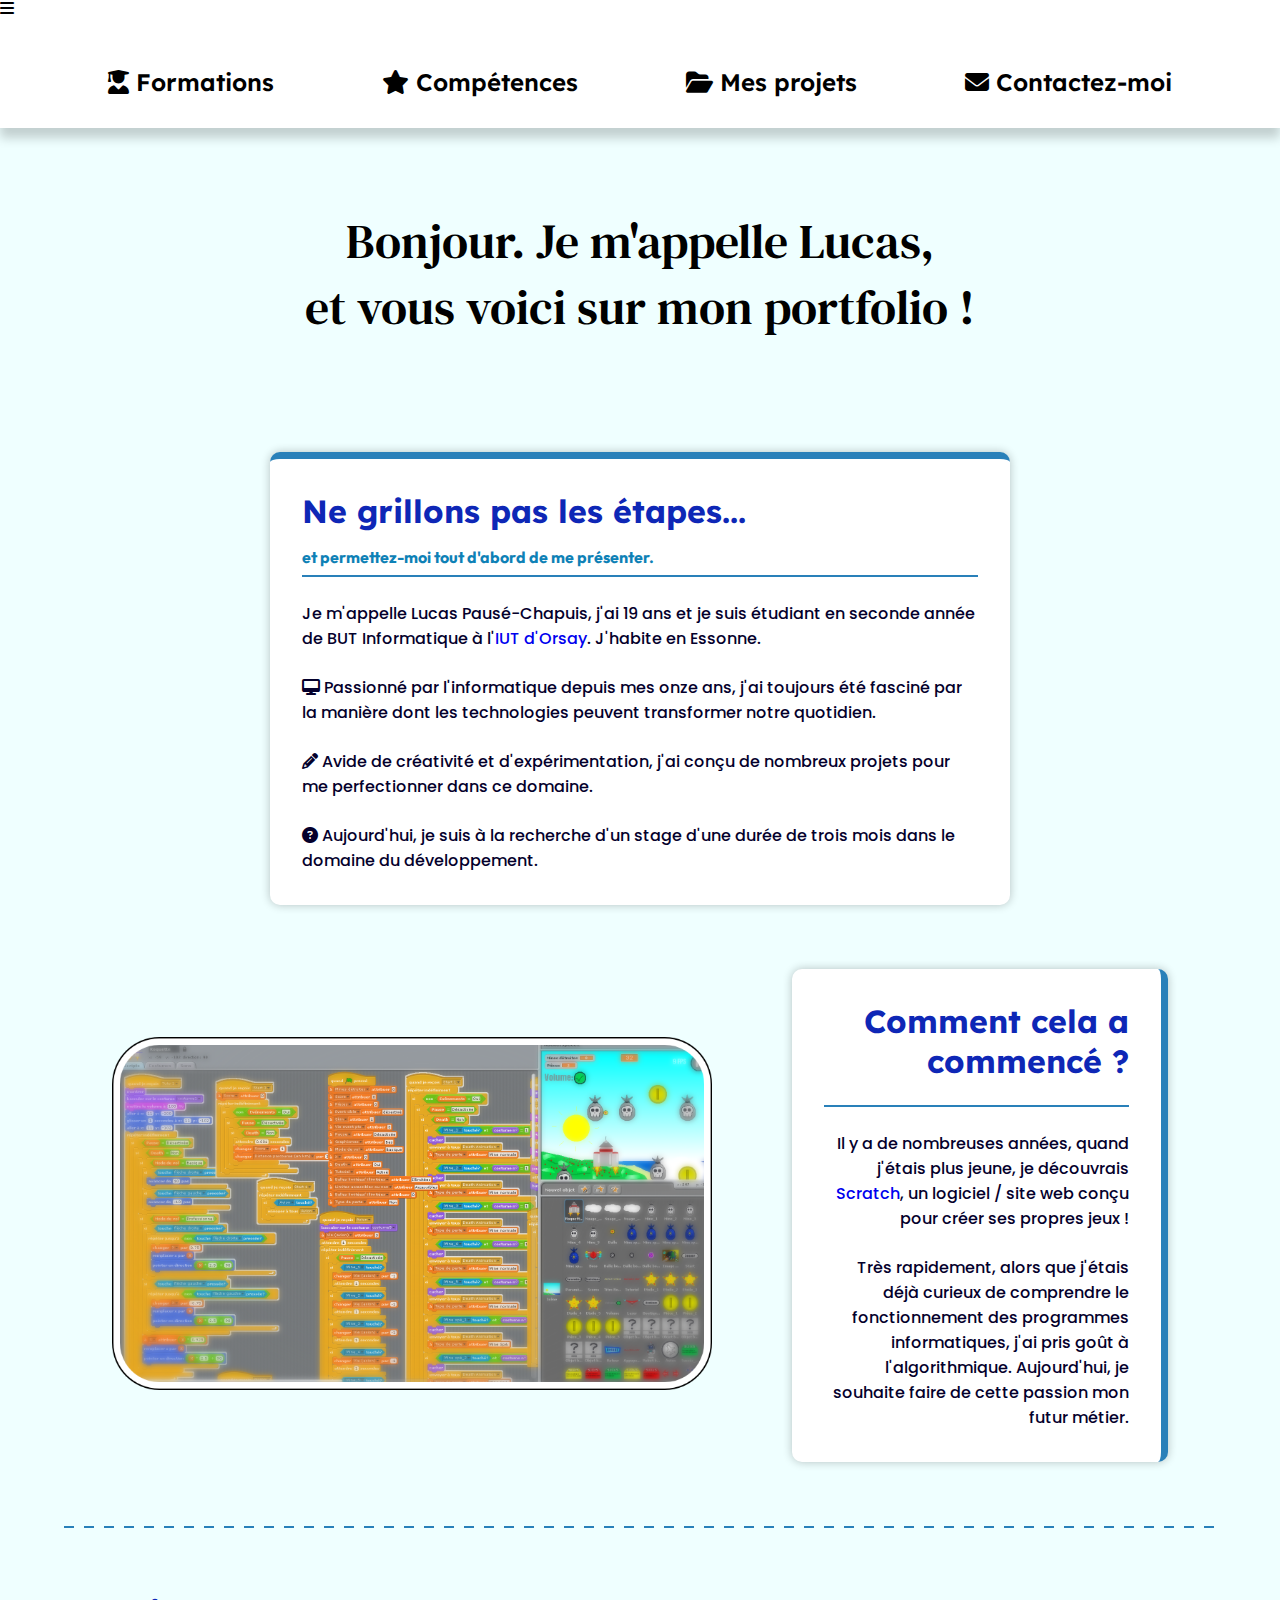
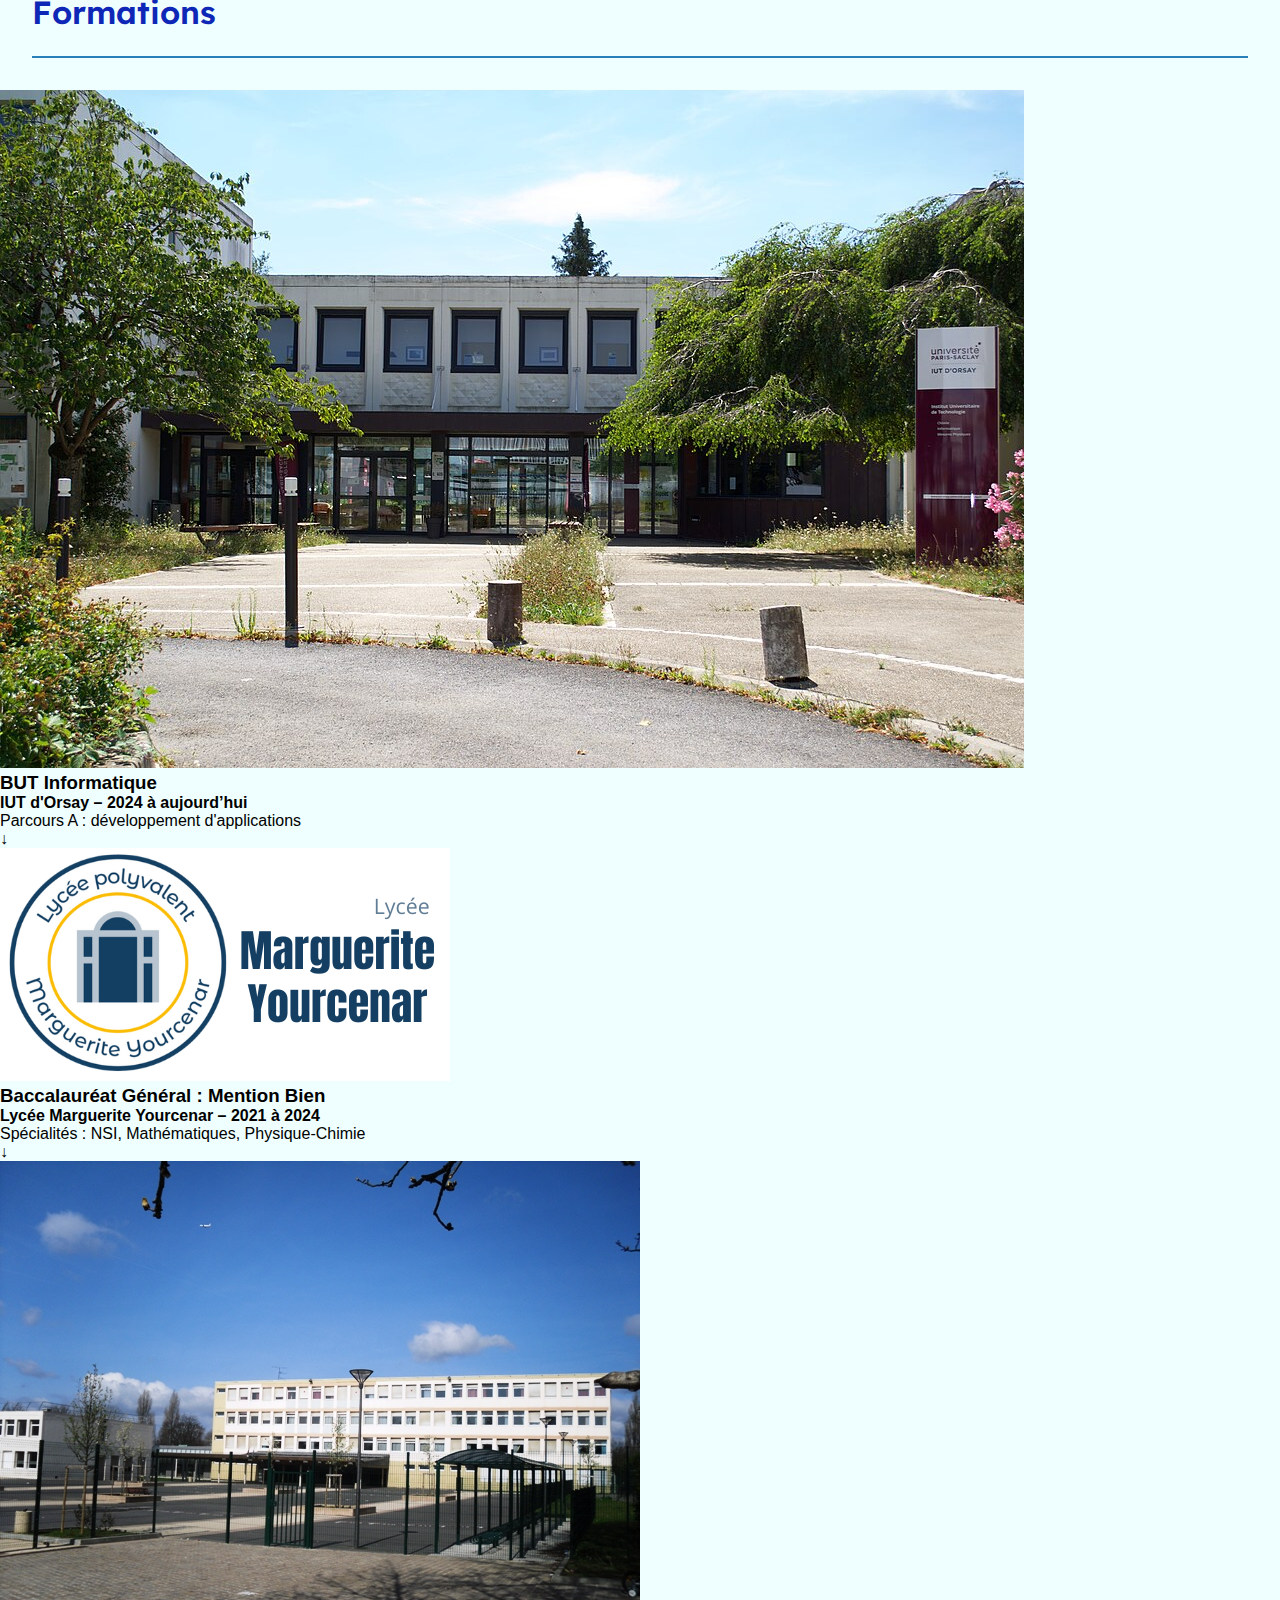
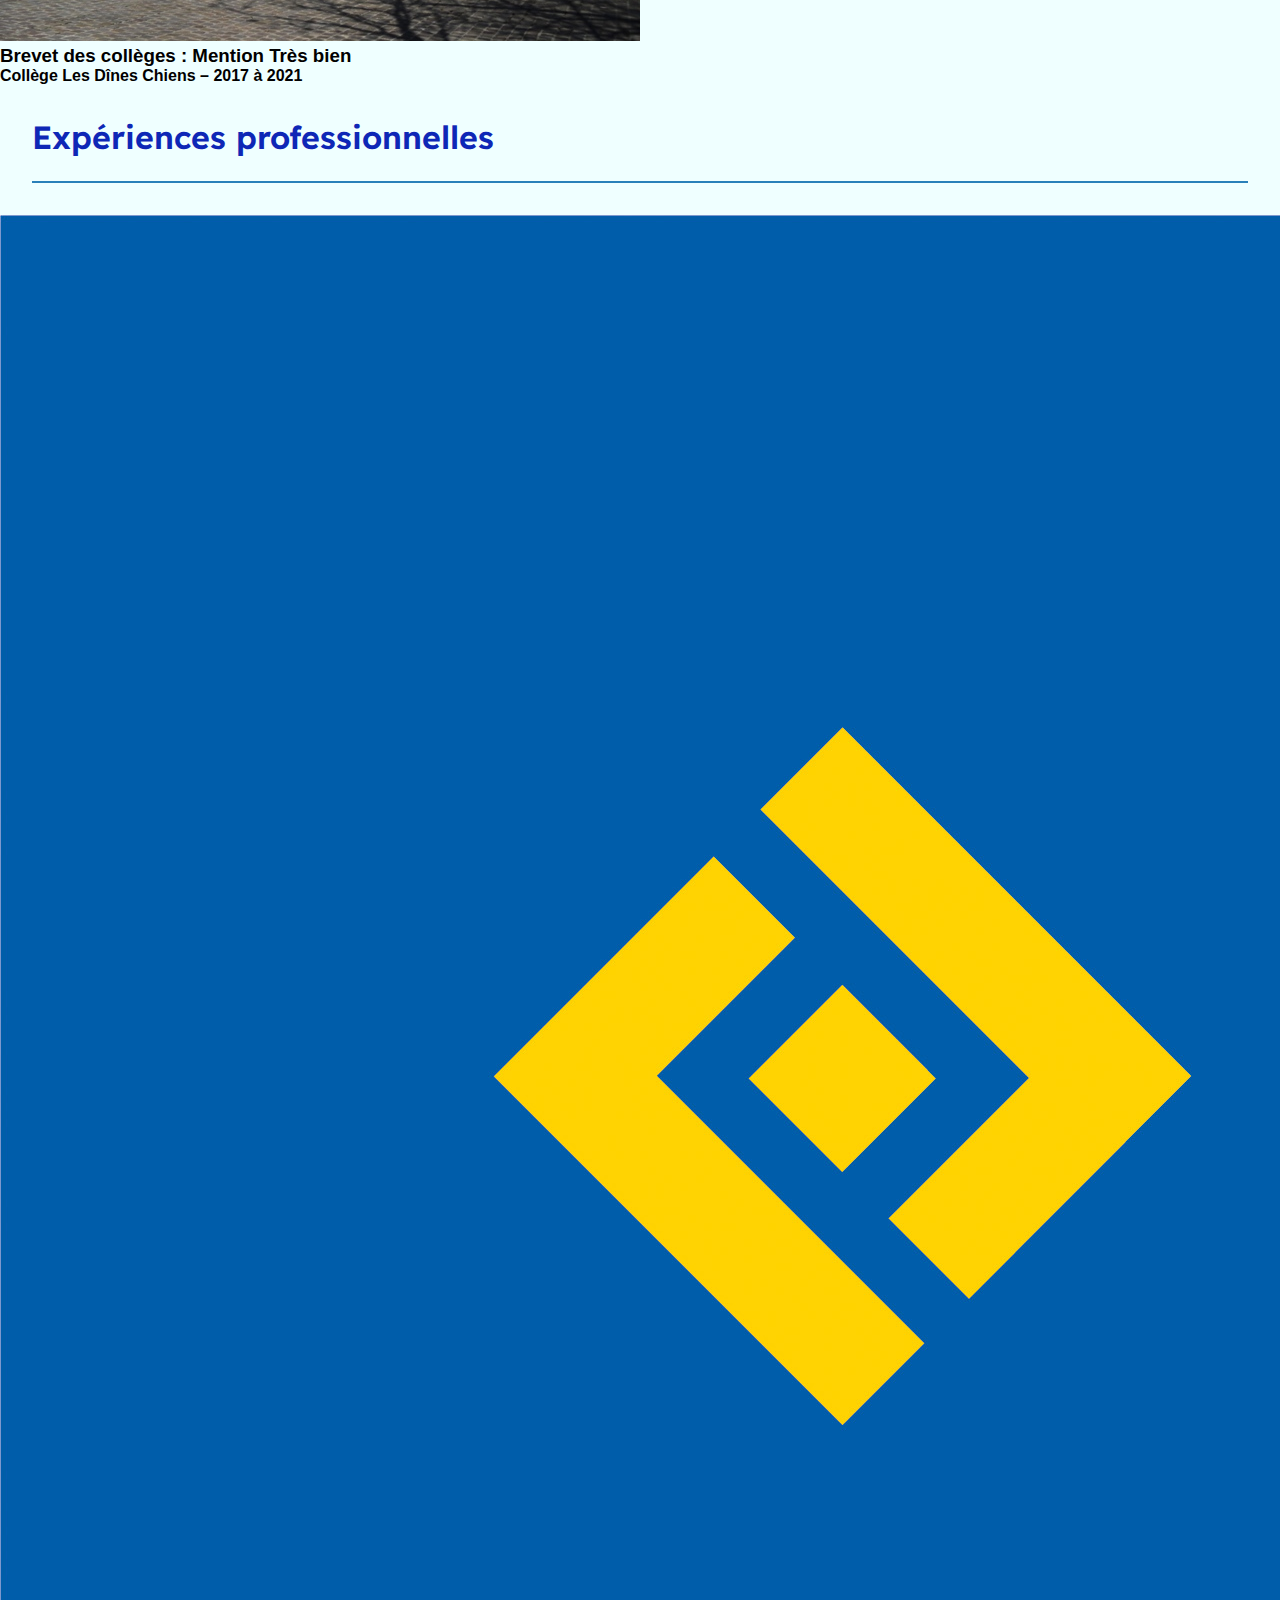
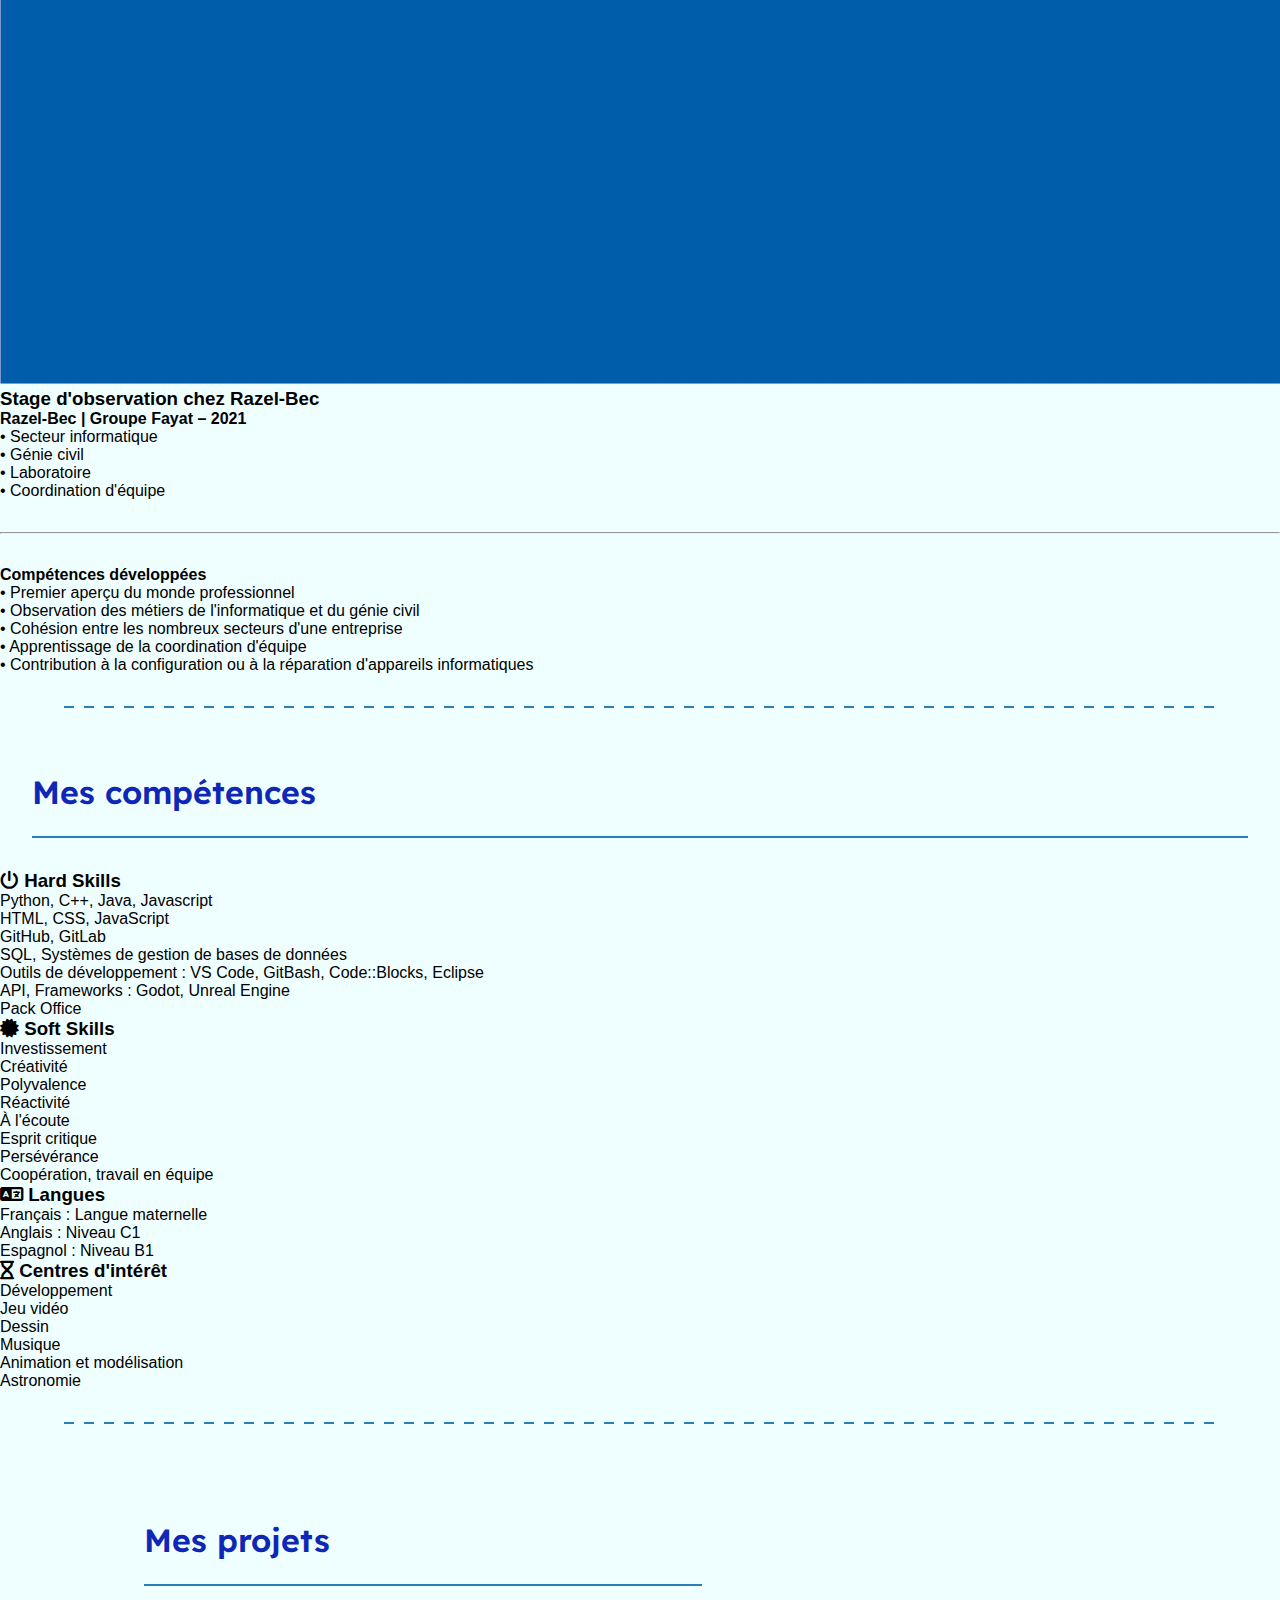
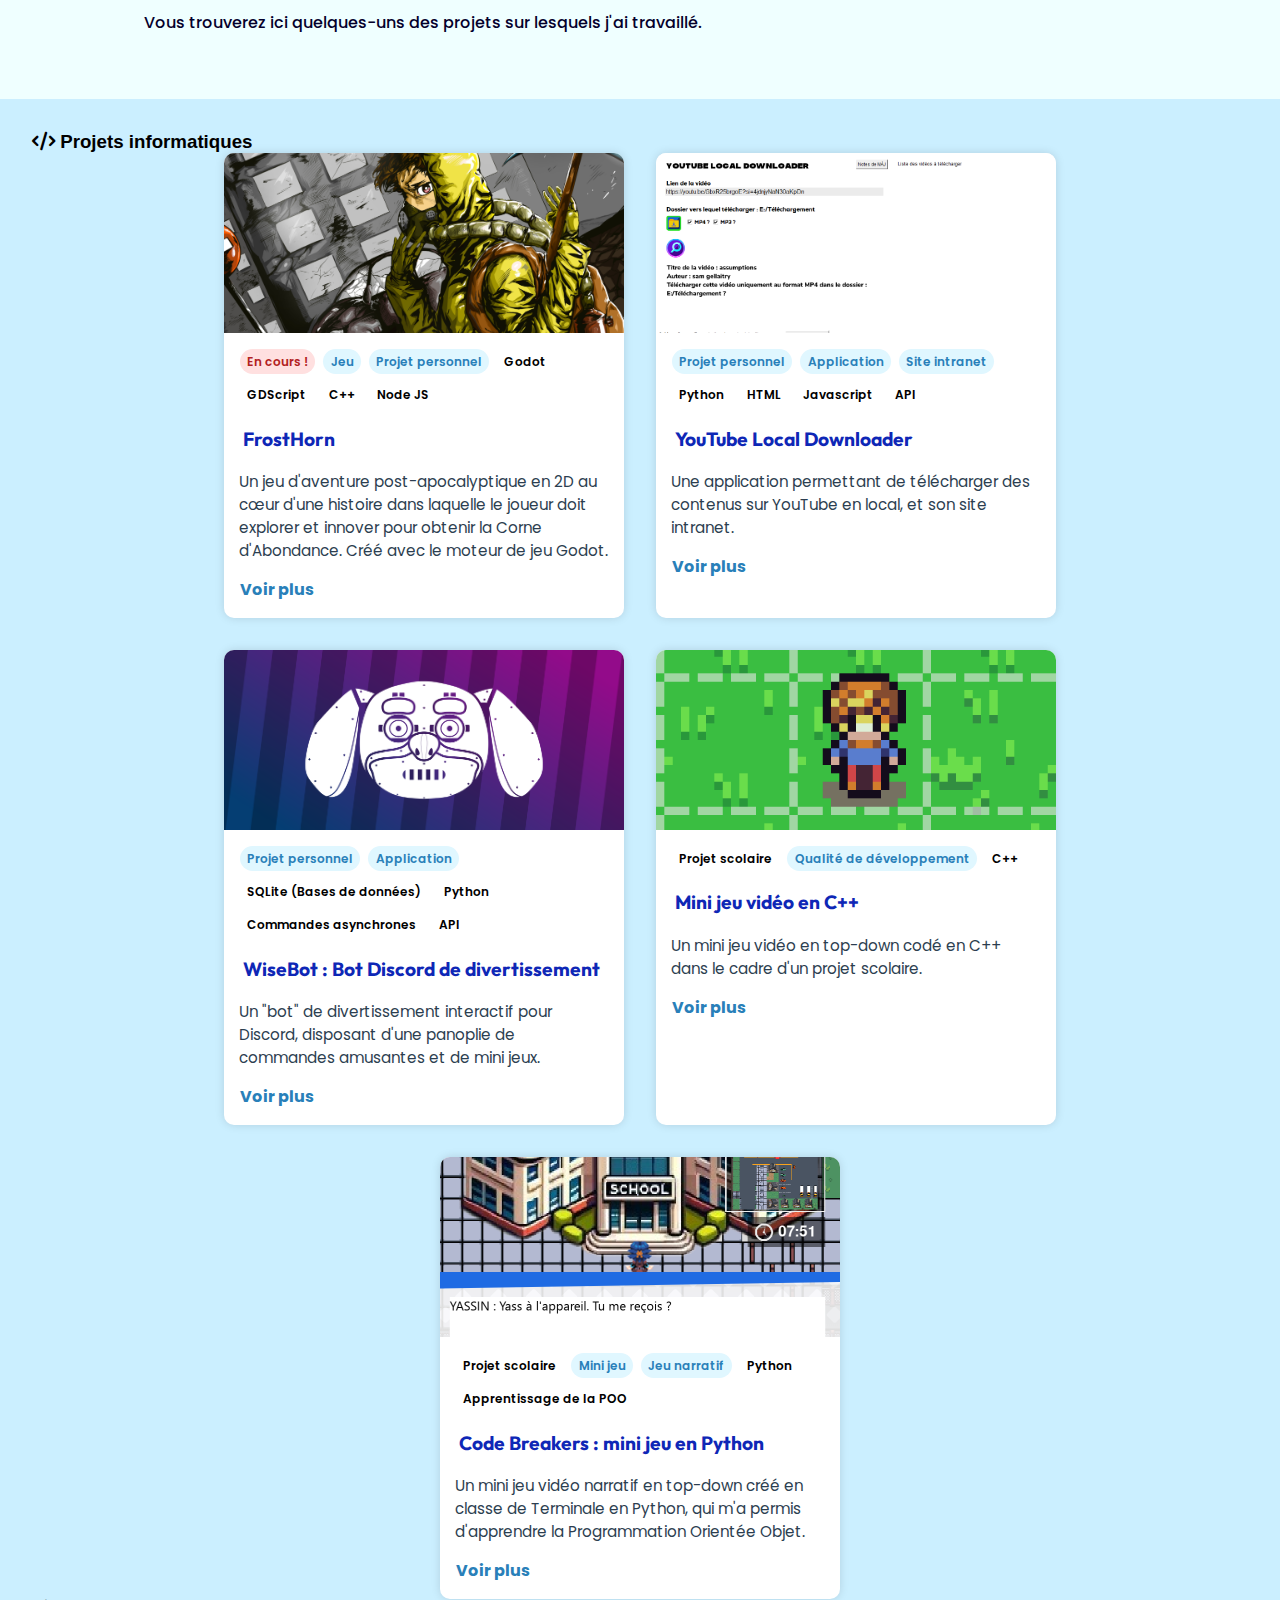
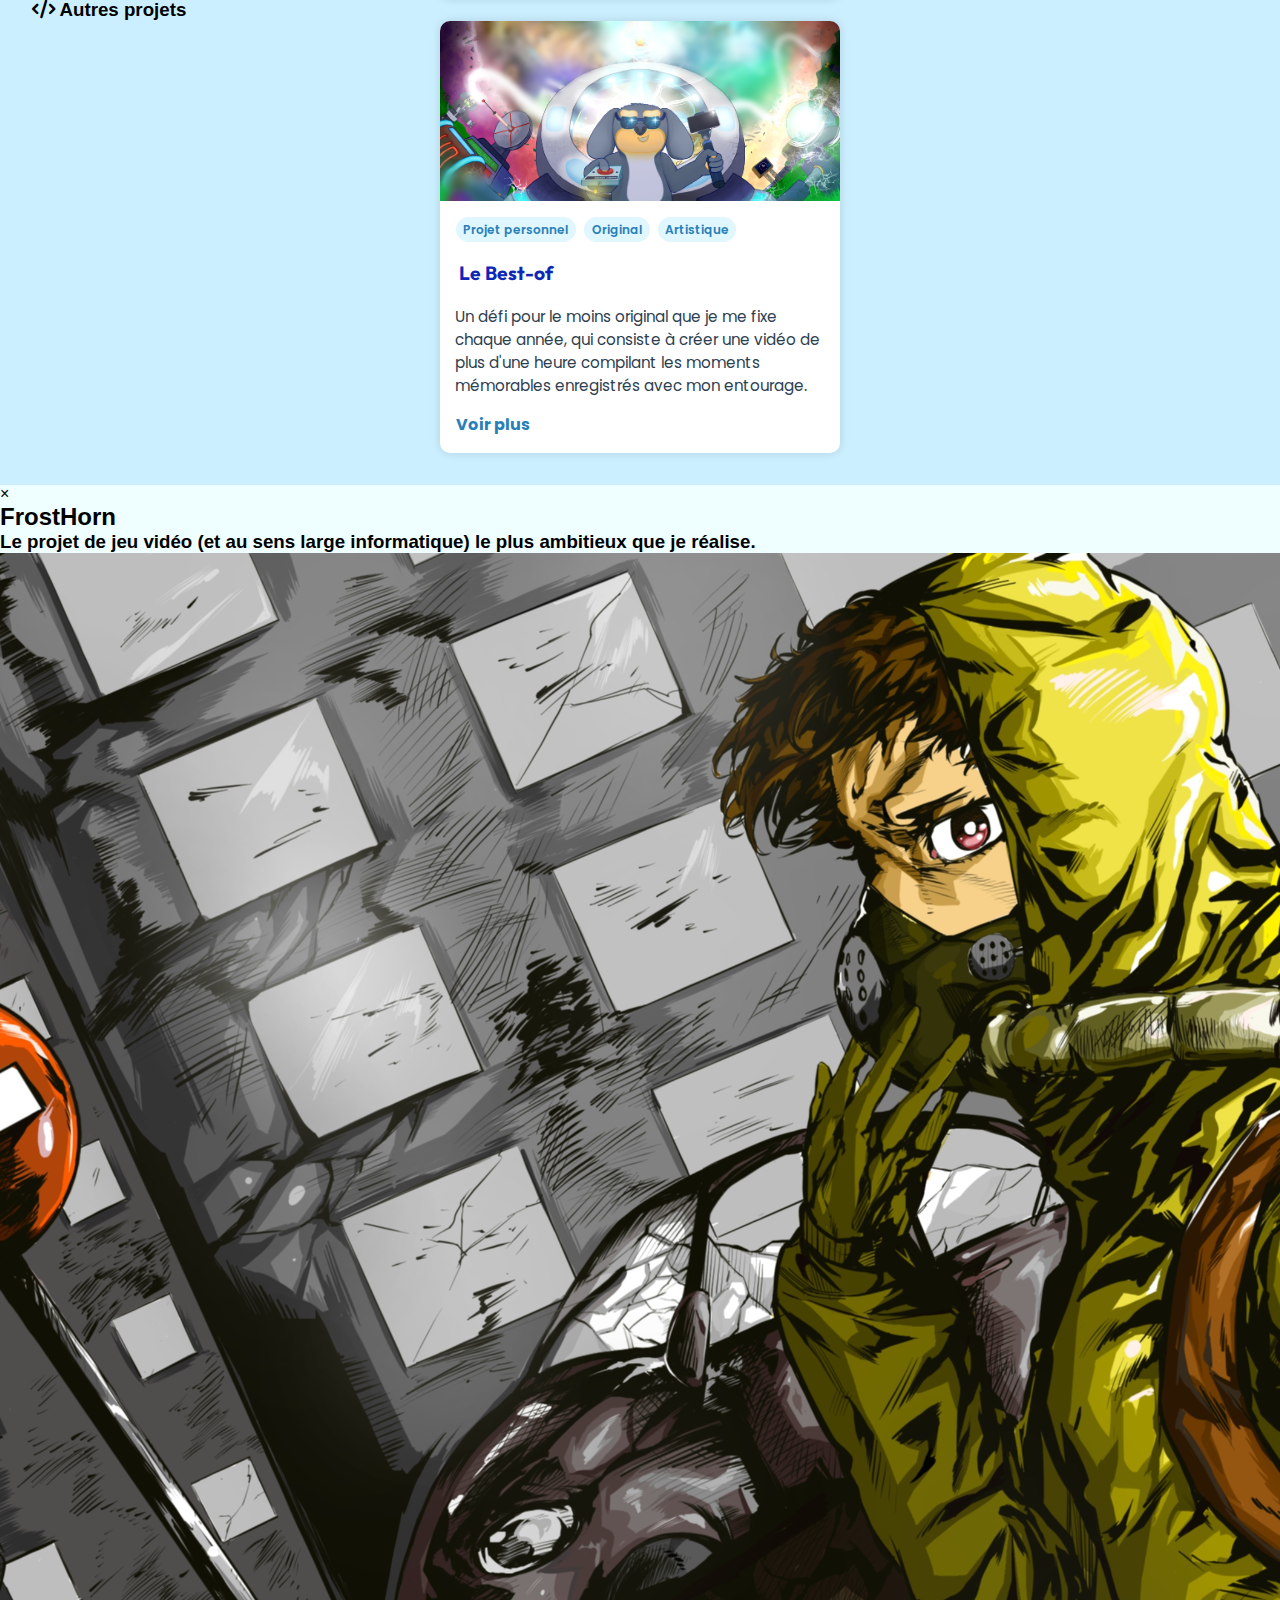
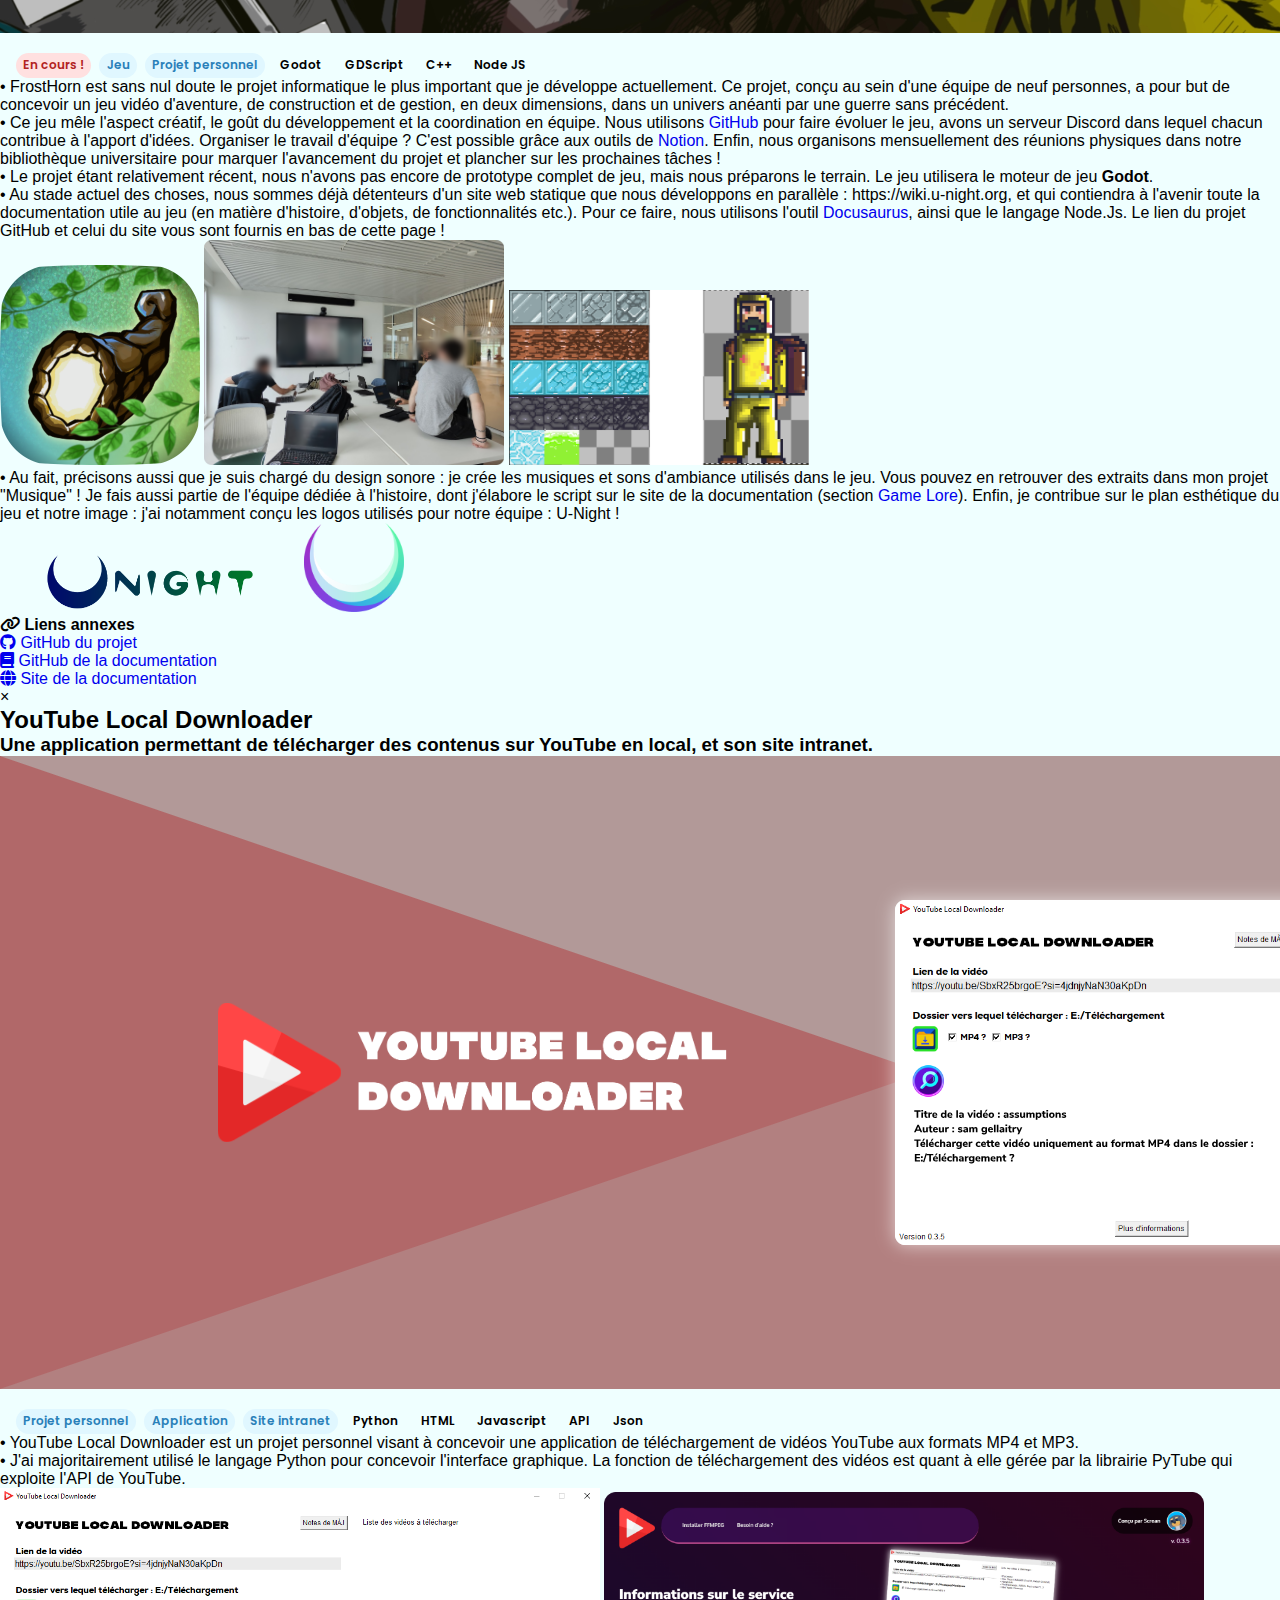
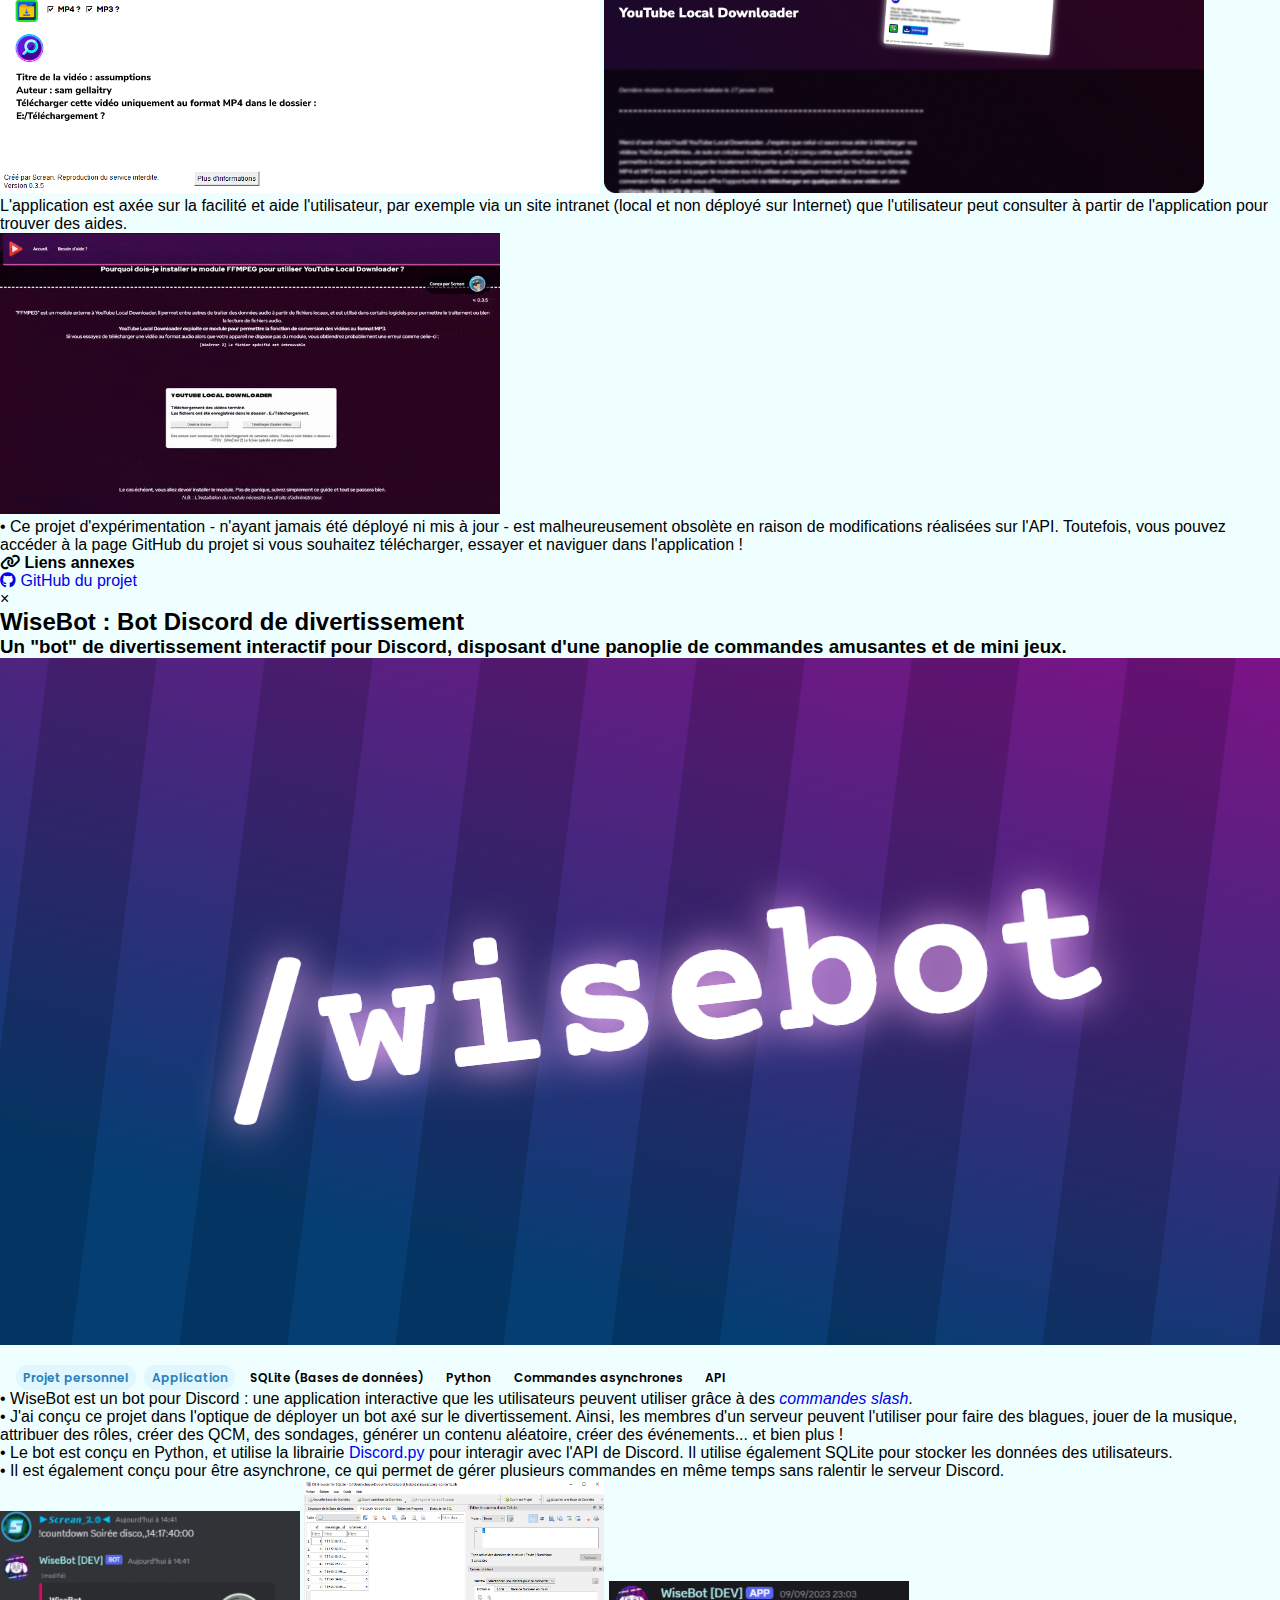
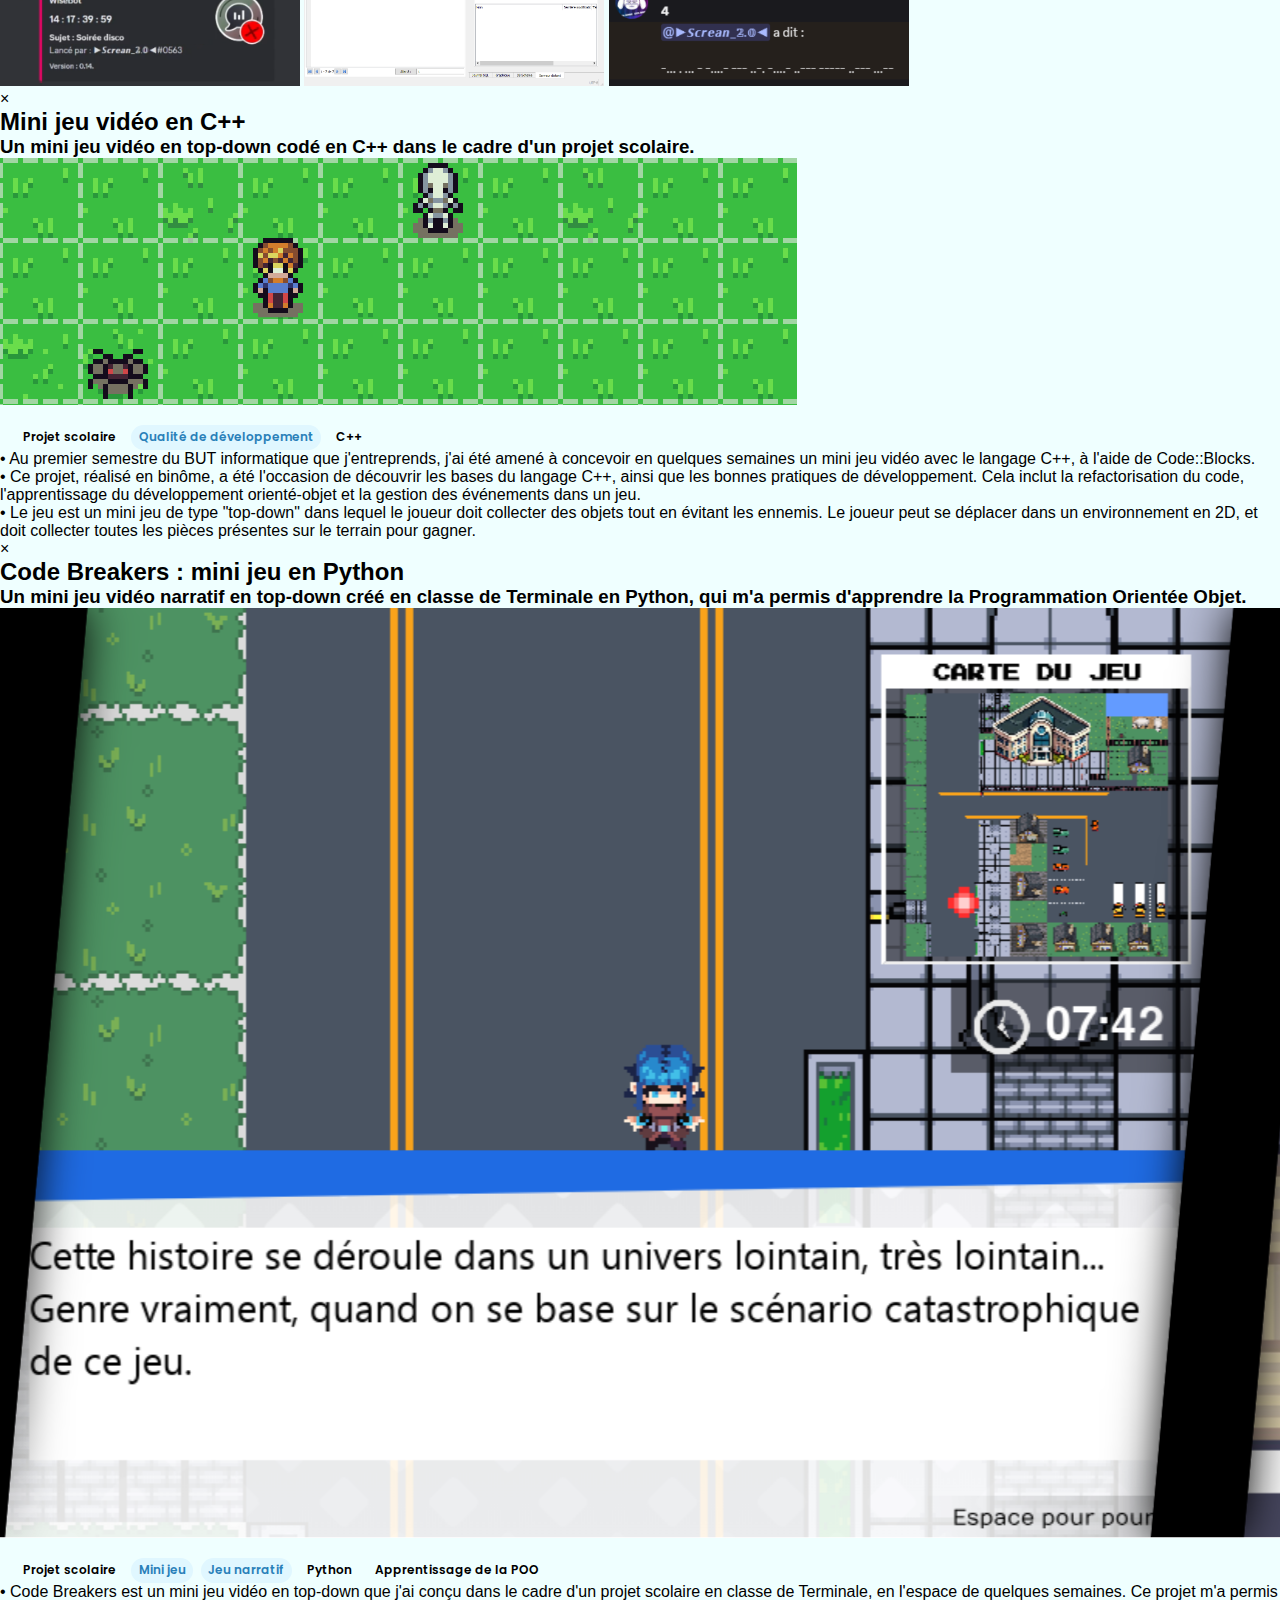
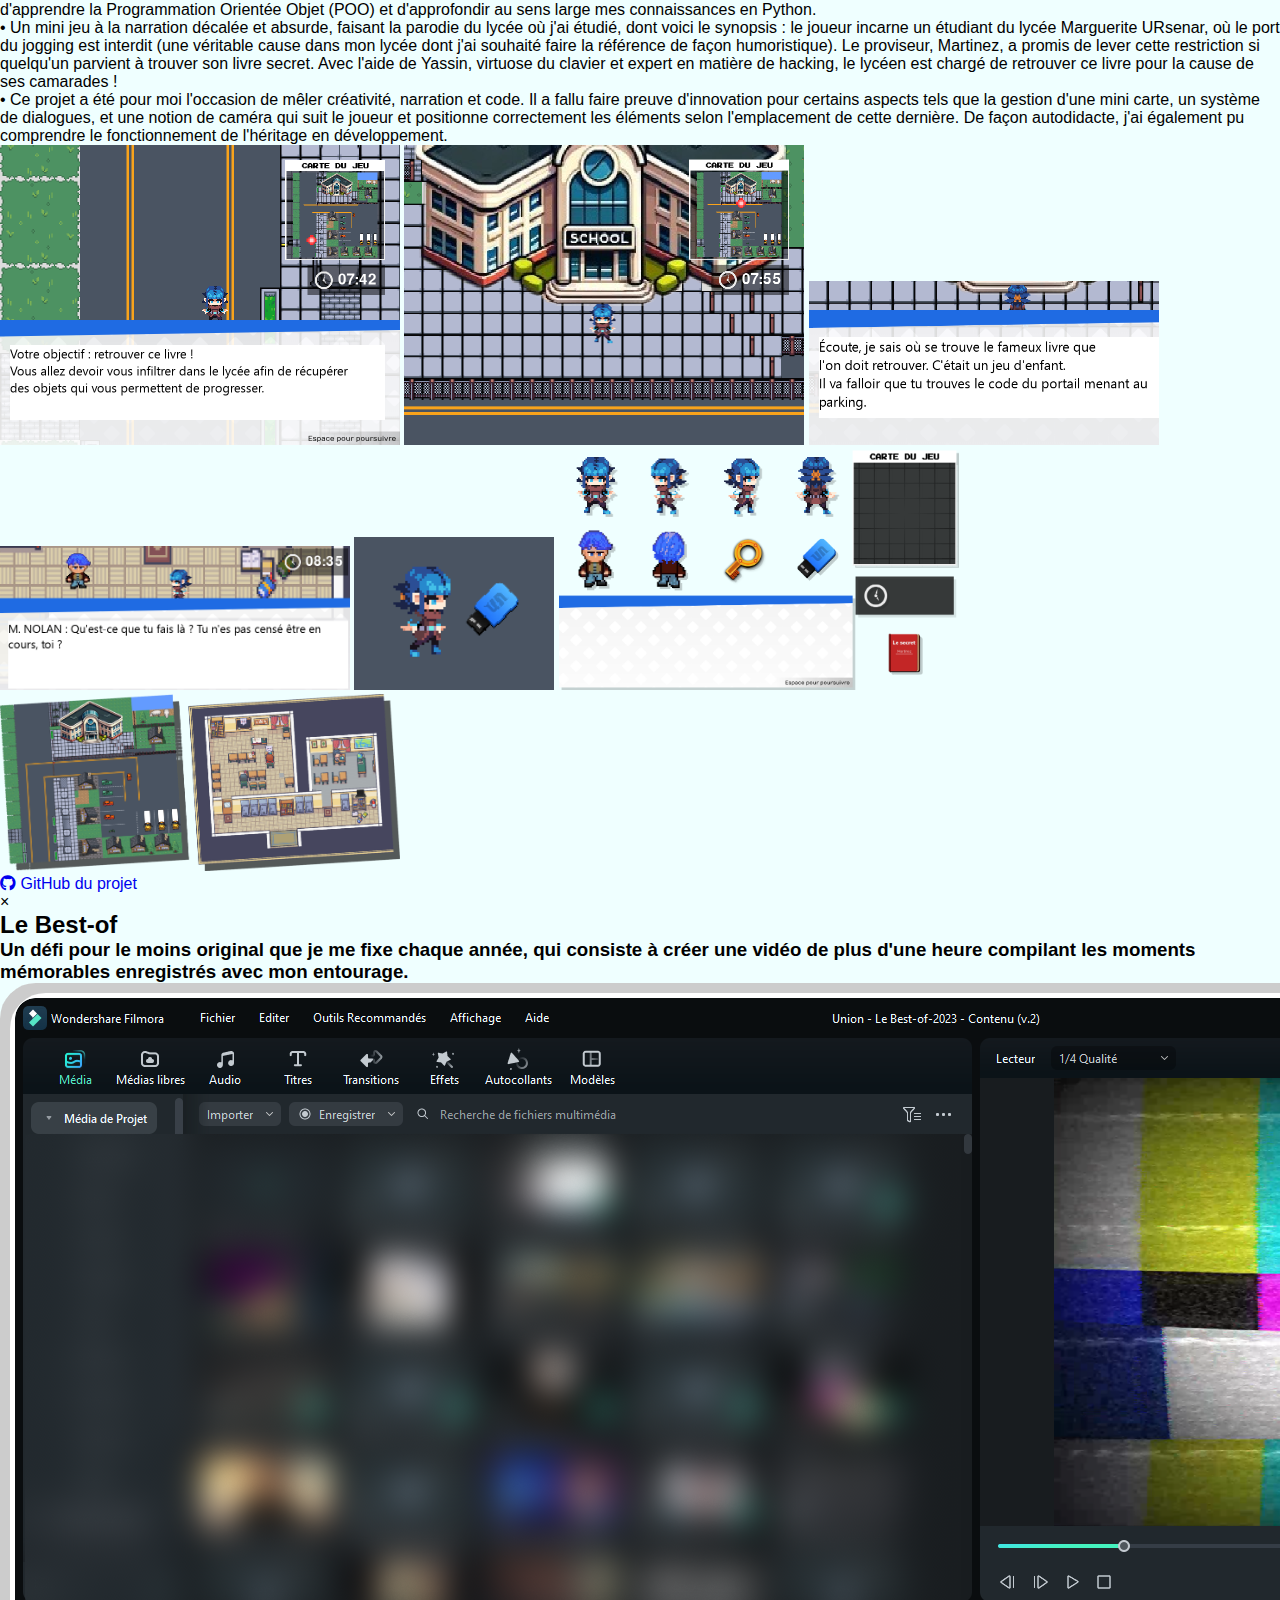
<file: index.html>
<!DOCTYPE html>
<html lang="fr">
<head>
    <meta charset="UTF-8">
    <meta http-equiv="X-UA-Compatible" content="IE=edge">
    <meta name="viewport" content="width=device-width, initial-scale=1.0">
    <link href="styles/style.css" rel="stylesheet" type="text/css">
    <link rel="stylesheet" href="https://cdnjs.cloudflare.com/ajax/libs/font-awesome/6.7.2/css/all.min.css" integrity="sha512-Evv84Mr4kqVGRNSgIGL/F/aIDqQb7xQ2vcrdIwxfjThSH8CSR7PBEakCr51Ck+w+/U6swU2Im1vVX0SVk9ABhg==" crossorigin="anonymous" referrerpolicy="no-referrer" />
    <link rel="icon" href="resources/page_favicon.ico" type="image/x-icon">
    <title>Pausé-Chapuis Lucas | Portfolio</title>
</head>

<body>
    <div class="header">
        <div class="burger" onclick="document.querySelector('.inner-header').classList.toggle('active')">
            <i class="fa-solid fa-bars"></i>
        </div>

        <div class="inner-header">
            <h2><a href="#degree" class="nav-link"><i class="fa-solid fa-user-graduate"></i> Formations</a></h2>
            <h2><a href="#skills" class="nav-link"><i class="fa-solid fa-star"></i> Compétences</a></h2>
            <h2><a href="#projects" class="nav-link"><i class="fa-solid fa-folder-open"></i> Mes projets</a></h2>
            <h2><a href="#contact" class="nav-link"><i class="fa-solid fa-envelope"></i> Contactez-moi</a></h2>
        </div>
    </div>

    <section class="main-big-title-section">
        <div class="main-big-title-section-inner">
            <h1 id="main-big-title">Bonjour. Je m'appelle Lucas,</br>et vous voici sur mon portfolio !</h1>
        </div>
    </section>

    <div class="container center-container">
        <section class="section-block" style="width: 70%;">
            <h2>Ne grillons pas les étapes...</h2>
            <h3>et permettez-moi tout d'abord de me présenter.</h3>
            <p>Je m'appelle Lucas Pausé-Chapuis, j'ai 19 ans et je suis étudiant en seconde année de BUT Informatique à l'<a href="https://www.iut-orsay.universite-paris-saclay.fr" target=”_blank”>IUT d'Orsay</a>. J'habite en Essonne.</p>
            <p><i class="fa-solid fa-desktop"></i> Passionné par l'informatique depuis mes onze ans, j'ai toujours été fasciné par la manière dont les technologies peuvent transformer notre quotidien.</p>
            <p><i class="fa-solid fa-pencil"></i> Avide de créativité et d'expérimentation, j'ai conçu de nombreux projets pour me perfectionner dans ce domaine.</p>
            <p><i class="fa-solid fa-circle-question"></i> Aujourd'hui, je suis à la recherche d'un stage d'une durée de trois mois dans le domaine du développement.</p>
        </section>
    </div>

    <div class="container right-container">
        <section class="section-block">
            <h2>Comment cela a commencé ?</h2>
            <h3></h3>
            <p>Il y a de nombreuses années, quand j'étais plus jeune, je découvrais <a href="https://scratch.mit.edu">Scratch</a>, un logiciel / site web conçu pour créer ses propres jeux !</p>
            <p>Très rapidement, alors que j'étais déjà curieux de comprendre le fonctionnement des programmes informatiques, j'ai pris goût à l'algorithmique. Aujourd'hui, je souhaite faire de cette passion mon futur métier.</p>
        </section>

        <section>
            <img src="images/scratch.png" alt="Image Scratch" width="600">
        </section>
    </div>


    <hr class="animated-hr center-aligned" style="width: 90%;">


    <div id="degree" class="degree-section">
        <section class="degree-separator">
            <section class="title-block">
                <h2>Formations</h2>
                <h3></h3>
            </section>

            <section class="timeline-section">
                <div class="timeline">

                    <div class="timeline-item">
                        <div class="content-block">
                            <img src="images/universite.jpg" alt="Logo BUT Informatique">
                            <div class="timeline-degree-info">
                                <h3 class="timeline-degree-header">BUT Informatique</h3>
                                <p><b>IUT d'Orsay – 2024 à aujourd’hui</b></p>
                                <p>Parcours A : développement d'applications</p>
                            </div>
                        </div>
                        <div class="arrow">&#x2193;</div> <!-- Flèche vers le bas -->
                    </div>

                    <div class="timeline-item">
                        <div class="content-block">
                            <img src="images/logo-lycee.png" alt="Logo Lycée Marguerite Yourcenar">
                            <div class="timeline-degree-info">
                                <h3>Baccalauréat Général : Mention Bien</h3>
                                <p><b>Lycée Marguerite Yourcenar – 2021 à 2024</b></p>
                                <p>Spécialités : NSI, Mathématiques, Physique-Chimie</p>
                            </div>
                        </div>
                        <div class="arrow">&#x2193;</div>
                    </div>

                    <div class="timeline-item">
                        <div class="content-block">
                            <img src="images/logo-college.jpg" alt="Logo Lycée Marguerite Yourcenar">
                            <div class="timeline-degree-info">
                                <h3>Brevet des collèges : Mention Très bien</h3>
                                <p><b>Collège Les Dînes Chiens – 2017 à 2021</b></p>
                            </div>
                        </div>
                    <!-- Dernier bloc sans flèche -->
                    </div>

                </div>
            </section>
        </section>
        <section class="degree-separator">
            <section class="title-block">
                <h2>Expériences professionnelles</h2>
                <h3></h3>
            </section>

            <section class="timeline-section">
                <div class="timeline">
                    <div class="timeline-item">
                        <div class="content-block">
                            <img src="images/logo-razel-bec.jpg" alt="Logo Lycée Marguerite Yourcenar">
                            <div class="timeline-degree-info">
                                <h3>Stage d'observation chez Razel-Bec</h3>
                                <p><b>Razel-Bec | Groupe Fayat – 2021</b></p>
                                <ul>
                                    <li>• Secteur informatique</li>
                                    <li>• Génie civil</li>
                                    <li>• Laboratoire</li>
                                    <li>• Coordination d'équipe</li>
                                </ul>
                                
                                <hr class="center-aligned" style="width: 100%;">
                                <p><b>Compétences développées</b></p>
                                <ul>
                                    <li>• Premier aperçu du monde professionnel</li>
                                    <li>• Observation des métiers de l'informatique et du génie civil</li>
                                    <li>• Cohésion entre les nombreux secteurs d'une entreprise</li>
                                    <li>• Apprentissage de la coordination d'équipe</li>
                                    <li>• Contribution à la configuration ou à la réparation d'appareils informatiques</li>
                                </ul>
                            </div>
                        </div>
                    <!-- Dernier bloc sans flèche -->
                    </div>

                </div>
            </section>
        </section>
    </div>


    <hr class="animated-hr center-aligned" style="width: 90%;">


    <div id="skills" class="skills-section">
        <section class="title-block">
            <h2>Mes compétences</h2>
            <h3></h3>
        </section>

        <div class="skills-container">
            <div class="skills-block hard-skills">
                <h3><i class="fa-solid fa-power-off"></i> Hard Skills</h3>
                <ul>
                    <li>Python, C++, Java, Javascript</li>
                    <li>HTML, CSS, JavaScript</li>
                    <li>GitHub, GitLab</li>
                    <li>SQL, Systèmes de gestion de bases de données</li>
                    <li>Outils de développement : VS Code, GitBash, Code::Blocks, Eclipse</li>
                    <li>API, Frameworks : Godot, Unreal Engine</li>
                    <li>Pack Office</li>
                </ul>
            </div>

            <div class="skills-block soft-skills">
                <h3><i class="fa-solid fa-certificate"></i> Soft Skills</h3>
                <ul>
                    <li>Investissement</li>
                    <li>Créativité</li>
                    <li>Polyvalence</li>
                    <li>Réactivité</li>
                    <li>À l'écoute</li>
                    <li>Esprit critique</li>
                    <li>Persévérance</li>
                    <li>Coopération, travail en équipe</li>
                </ul>
            </div>
        </div>

        <div class="skills-container">
            <div class="skills-block languages">
                <h3><i class="fa-solid fa-language"></i> Langues</h3>
                <ul>
                    <li>Français : Langue maternelle</li>
                    <li>Anglais : Niveau C1</li>
                    <li>Espagnol : Niveau B1</li>
                </ul>
            </div>

            <div class="skills-block hobbies">
                <h3><i class="fa-solid fa-hourglass"></i> Centres d'intérêt</h3>
                <ul>
                    <li>Développement</li>
                    <li>Jeu vidéo</li>
                    <li>Dessin</li>
                    <li>Musique</li>
                    <li>Animation et modélisation</li>
                    <li>Astronomie</li>
                </ul>
            </div>
        </div>
    </div>

    <hr class="animated-hr center-aligned" style="width: 90%;">

    <div id="projects" class="container left-container">
        <section class="title-block">
            <h2>Mes projets</h2>
            <h3></h3>
            <p>Vous trouverez ici quelques-uns des projets sur lesquels j'ai travaillé.</p>
        </section>
    </div>

    <section class="project-section">
    <h3 class="project-container-title"><i class="fa-solid fa-code"></i> Projets informatiques</h3>
    <div class="project-container">

        <!-- Carte FROSTHORN -->
        <div class="project-card">
            <img src="images/projet-frosthorn.png" alt="FrostHorn">
            <div class="tag-list">
                <span class="tag red-tag">En cours !</span>
                <span class="tag blue-tag">Jeu</span>
                <span class="tag blue-tag">Projet personnel</span>
                <span class="tag purple-tag">Godot</span>
                <span class="tag purple-tag">GDScript</span>
                <span class="tag purple-tag">C++</span>
                <span class="tag purple-tag">Node JS</span>
            </div>
            <h3>FrostHorn</h3>
            <p>Un jeu d'aventure post-apocalyptique en 2D au cœur d'une histoire dans laquelle le joueur doit explorer et innover pour obtenir la Corne d'Abondance. Créé avec le moteur de jeu Godot.</p>
            <a onclick="openModal('modal-projet1')">Voir plus</a>
        </div>

        <!-- Carte YOUTUBE LOCAL DOWNLOADER -->
        <div class="project-card">
            <img src="images/projet-yld.png" alt="YouTube Local Downloader">
            <div class="tag-list">
                <span class="tag blue-tag">Projet personnel</span>
                <span class="tag blue-tag">Application</span>
                <span class="tag blue-tag">Site intranet</span>
                <span class="tag purple-tag">Python</span>
                <span class="tag purple-tag">HTML</span>
                <span class="tag purple-tag">Javascript</span>
                <span class="tag purple-tag">API</span>
            </div>
            <h3>YouTube Local Downloader</h3>
            <p>Une application permettant de télécharger des contenus sur YouTube en local, et son site intranet.</p>
            <a onclick="openModal('modal-projet2')">Voir plus</a>
        </div>
        
        <!-- Carte BOT DISCORD -->
        <div class="project-card">
            <img src="images/projet-wisebot-miniature.png" alt="Bot Discord">
            
            <div class="tag-list">
                <span class="tag blue-tag">Projet personnel</span>
                <span class="tag blue-tag">Application</span>
                <span class="tag purple-tag">SQLite (Bases de données)</span>
                <span class="tag purple-tag">Python</span>
                <span class="tag purple-tag">Commandes asynchrones</span>
                <span class="tag purple-tag">API</span>
            </div>
            <h3>WiseBot : Bot Discord de divertissement</h3>
            <p>Un "bot" de divertissement interactif pour Discord, disposant d'une panoplie de commandes amusantes et de mini jeux.</p>
            <a onclick="openModal('modal-projet3')">Voir plus</a>
        </div>

        <!-- Carte S102 -->
        <div class="project-card">
            <img src="images/projet-s102.gif" alt="Jeu en C++">
            
            <div class="tag-list">
                <span class="tag orange-tag">Projet scolaire</span>
                <span class="tag blue-tag">Qualité de développement</span>
                <span class="tag purple-tag">C++</span>
            </div>
            <h3>Mini jeu vidéo en C++</h3>
            <p>Un mini jeu vidéo en top-down codé en C++ dans le cadre d'un projet scolaire.</p>
            <a onclick="openModal('modal-projet4')">Voir plus</a>
        </div>

        <!-- Carte CodeBreakers -->
        <div class="project-card">
            <img src="images/projet-code-breakers.png" alt="Code Breakers">
            
            <div class="tag-list">
                <span class="tag orange-tag">Projet scolaire</span>
                <span class="tag blue-tag">Mini jeu</span>
                <span class="tag blue-tag">Jeu narratif</span>
                <span class="tag purple-tag">Python</span>
                <span class="tag purple-tag">Apprentissage de la POO</span>
            </div>
            <h3>Code Breakers : mini jeu en Python</h3>
            <p>Un mini jeu vidéo narratif en top-down créé en classe de Terminale en Python, qui m'a permis d'apprendre la Programmation Orientée Objet.</p>
            <a onclick="openModal('modal-projet5')">Voir plus</a>
        </div>

    </div>

    <h3 class="project-container-title"><i class="fa-solid fa-code"></i> Autres projets</h3>
    <div class="project-container">
        <!-- Carte BEST-OF -->
        <div class="project-card">
            <img src="images/best-of.png" alt="Le Best-of">
            <div class="tag-list">
                <span class="tag blue-tag">Projet personnel</span>
                <span class="tag blue-tag">Original</span>
                <span class="tag blue-tag">Artistique</span>
            </div>
            <h3>Le Best-of</h3>
            <p>Un défi pour le moins original que je me fixe chaque année, qui consiste à créer une vidéo de plus d'une heure compilant les moments mémorables enregistrés avec mon entourage.</p>
            <a onclick="openModal('modal-projet6')">Voir plus</a>
        </div>

    </div>


    </section>


    <!-- Modals pour les projets -->
    
    <!-- Projet FROSTHORN -->
    <div class="modal" id="modal-projet1">
        <div class="modal-content">
            <span class="close-btn" onclick="closeModal('modal-projet1')">&times;</span>
            <h2>FrostHorn</h2>
            <h3>Le projet de jeu vidéo (et au sens large informatique) le plus ambitieux que je réalise.</h3>
            <img class="banner" src="images/projet-frosthorn.png" alt="FrostHorn" class="project-image">
            <div class="tag-list">
                <span class="tag red-tag">En cours !</span>
                <span class="tag blue-tag">Jeu</span>
                <span class="tag blue-tag">Projet personnel</span>
                <span class="tag purple-tag">Godot</span>
                <span class="tag purple-tag">GDScript</span>
                <span class="tag purple-tag">C++</span>
                <span class="tag purple-tag">Node JS</span>
            </div>
            <p>• FrostHorn est sans nul doute le projet informatique le plus important que je développe actuellement. Ce projet, conçu au sein d'une équipe de neuf personnes, a pour but de concevoir un jeu vidéo d'aventure, de construction et de gestion, en deux dimensions, dans un univers anéanti par une guerre sans précédent.</p>
            <p>• Ce jeu mêle l'aspect créatif, le goût du développement et la coordination en équipe. Nous utilisons <a href="https://github.com/U-Night/FrostHorn" target=”_blank”>GitHub</a> pour faire évoluer le jeu, avons un serveur Discord dans lequel chacun contribue à l'apport d'idées. Organiser le travail d'équipe ? C'est possible grâce aux outils de <a href="https://www.notion.com/fr" target=”_blank”>Notion</a>. Enfin, nous organisons mensuellement des réunions physiques dans notre bibliothèque universitaire pour marquer l'avancement du projet et plancher sur les prochaines tâches !</p>
            <p>• Le projet étant relativement récent, nous n'avons pas encore de prototype complet de jeu, mais nous préparons le terrain. Le jeu utilisera le moteur de jeu <b>Godot</b>.</p>
            <p>• Au stade actuel des choses, nous sommes déjà détenteurs d'un site web statique que nous développons en parallèle : https://wiki.u-night.org, et qui contiendra à l'avenir toute la documentation utile au jeu (en matière d'histoire, d'objets, de fonctionnalités etc.). Pour ce faire, nous utilisons l'outil <a href="https://docusaurus.io" target=”_blank”>Docusaurus</a>, ainsi que le langage Node.Js. Le lien du projet GitHub et celui du site vous sont fournis en bas de cette page !</p>
            <img src="images/projet-frosthorn-logo-corne.png" alt="FrostHorn" class="project-image" style="width: 200px;">
            <img src="images/projet-frosthorn-reunion.png" alt="FrostHorn" class="project-image" style="width: 300px;">
            <img src="images/projet-frosthorn-textures.png" alt="FrostHorn" class="project-image" style="width: 300px;">
            <p>• Au fait, précisons aussi que je suis chargé du design sonore : je crée les musiques et sons d'ambiance utilisés dans le jeu. Vous pouvez en retrouver des extraits dans mon projet "Musique" ! Je fais aussi partie de l'équipe dédiée à l'histoire, dont j'élabore le script sur le site de la documentation (section <a href="https://wiki.u-night.org/category/game-lore" target="_blank">Game Lore</a>). Enfin, je contribue sur le plan esthétique du jeu et notre image : j'ai notamment conçu les logos utilisés pour notre équipe : U-Night !</p>
            <img src="images/logo-unight-complet.png" alt="Logo U-Night complet" class="project-image" style="width: 300px;">
            <img src="images/logo-unight.png" alt="FrostHorn" class="project-image" style="width: 100px;">
            <h4><i class="fa-solid fa-link"></i> Liens annexes</h4>
            <p class="link"><a href="https://github.com/U-Night/FrostHorn" target=”_blank”><i class="fa-brands fa-github"></i> GitHub du projet</a></p>
            <p class="link"><a href="https://github.com/U-Night/wiki" target=”_blank”><i class="fa-solid fa-book"></i> GitHub de la documentation</a></p>
            <p class="link"><a href="https://wiki.u-night.org" target=”_blank”><i class="fa-solid fa-globe"></i> Site de la documentation</a></p>
        </div>
    </div>

    <!-- Projet YOUTUBE LOCAL DOWNLOADER -->
    <div class="modal" id="modal-projet2">
        <div class="modal-content">
            <span class="close-btn" onclick="closeModal('modal-projet2')">&times;</span>
            <h2>YouTube Local Downloader</h2>
            <h3>Une application permettant de télécharger des contenus sur YouTube en local, et son site intranet.</h3>
            <img class="banner" src="images/projet-yld-banniere.png" alt="Projet 2" class="project-image">
            <div class="tag-list">
                <span class="tag blue-tag">Projet personnel</span>
                <span class="tag blue-tag">Application</span>
                <span class="tag blue-tag">Site intranet</span>
                <span class="tag purple-tag">Python</span>
                <span class="tag purple-tag">HTML</span>
                <span class="tag purple-tag">Javascript</span>
                <span class="tag purple-tag">API</span>
                <span class="tag purple-tag">Json</span>
            </div>
            <p>• YouTube Local Downloader est un projet personnel visant à concevoir une application de téléchargement de vidéos YouTube aux formats MP4 et MP3.</p>
            <p>• J'ai majoritairement utilisé le langage Python pour concevoir l'interface graphique. La fonction de téléchargement des vidéos est quant à elle gérée par la librairie PyTube qui exploite l'API de YouTube.</p>
            <img src="images/projet-yld.png" style="width: 600px;">
            <img src="images/projet-yld-site.png" style="width: 600px;">
            <p>L'application est axée sur la facilité et aide l'utilisateur, par exemple via un site intranet (local et non déployé sur Internet) que l'utilisateur peut consulter à partir de l'application pour trouver des aides.</p>
            <img src="images/yld-aide-gif.gif" style="width: 500px;">
            <p>• Ce projet d'expérimentation - n'ayant jamais été déployé ni mis à jour - est malheureusement obsolète en raison de modifications réalisées sur l'API. Toutefois, vous pouvez accéder à la page GitHub du projet si vous souhaitez télécharger, essayer et naviguer dans l'application !</p>
            <h4><i class="fa-solid fa-link"></i> Liens annexes</h4>
            <p class="link"><a href="https://github.com/ScreanDev/youtube-local-downloader" target=”_blank”><i class="fa-brands fa-github"></i> GitHub du projet</a></p>
        </div>
    </div>

    <!-- Projet BOT DISCORD -->
    <div class="modal" id="modal-projet3">
        <div class="modal-content">
            <span class="close-btn" onclick="closeModal('modal-projet3')">&times;</span>
            <h2>WiseBot : Bot Discord de divertissement</h2>
            <h3>Un "bot" de divertissement interactif pour Discord, disposant d'une panoplie de commandes amusantes et de mini jeux.</h3>
            <img class="banner" src="images/projet-wisebot-banniere.png" alt="FrostHorn" class="project-image">
            <div class="tag-list">
                <span class="tag blue-tag">Projet personnel</span>
                <span class="tag blue-tag">Application</span>
                <span class="tag purple-tag">SQLite (Bases de données)</span>
                <span class="tag purple-tag">Python</span>
                <span class="tag purple-tag">Commandes asynchrones</span>
                <span class="tag purple-tag">API</span>
            </div>
            <p>• WiseBot est un bot pour Discord : une application interactive que les utilisateurs peuvent utiliser grâce à des <a href="https://discord-france.fr/commandes-slash"><i>commandes slash</i></a>.</p>
            <p>• J'ai conçu ce projet dans l'optique de déployer un bot axé sur le divertissement. Ainsi, les membres d'un serveur peuvent l'utiliser pour faire des blagues, jouer de la musique, attribuer des rôles, créer des QCM, des sondages, générer un contenu aléatoire, créer des événements... et bien plus !</p>
            <p>• Le bot est conçu en Python, et utilise la librairie <a href="https://discordpy.readthedocs.io/en/stable/" target="_blank">Discord.py</a> pour interagir avec l'API de Discord. Il utilise également SQLite pour stocker les données des utilisateurs.</p>
            <p>• Il est également conçu pour être asynchrone, ce qui permet de gérer plusieurs commandes en même temps sans ralentir le serveur Discord.</p>
            <img src="images/projet-wisebot-countdown.png" alt="FrostHorn" class="project-image" style="width: 300px;">
            <img src="images/projet-wisebot-sql.png" alt="FrostHorn" class="project-image" style="width: 300px;">
            <img src="images/projet-wisebot-morse.png" alt="FrostHorn" class="project-image" style="width: 300px;">
        </div>
    </div>

    <!-- Projet S102 -->
    <div class="modal" id="modal-projet4">
        <div class="modal-content">
            <span class="close-btn" onclick="closeModal('modal-projet4')">&times;</span>
            <h2>Mini jeu vidéo en C++</h2>
            <h3>Un mini jeu vidéo en top-down codé en C++ dans le cadre d'un projet scolaire.</h3>
            <img class="banner" src="images/projet-s102-banniere.png" alt="FrostHorn" class="project-image">
            <div class="tag-list">
                <span class="tag orange-tag">Projet scolaire</span>
                <span class="tag blue-tag">Qualité de développement</span>
                <span class="tag purple-tag">C++</span>
            </div>
            <p>• Au premier semestre du BUT informatique que j'entreprends, j'ai été amené à concevoir en quelques semaines un mini jeu vidéo avec le langage C++, à l'aide de Code::Blocks.</p>
            <p>• Ce projet, réalisé en binôme, a été l'occasion de découvrir les bases du langage C++, ainsi que les bonnes pratiques de développement. Cela inclut la refactorisation du code, l'apprentissage du développement orienté-objet et la gestion des événements dans un jeu.</p>
            <p>• Le jeu est un mini jeu de type "top-down" dans lequel le joueur doit collecter des objets tout en évitant les ennemis. Le joueur peut se déplacer dans un environnement en 2D, et doit collecter toutes les pièces présentes sur le terrain pour gagner.</p>
        </div>
    </div>

    <!-- Projet CODE BREAKERS -->
     <div class="modal" id="modal-projet5">
        <div class="modal-content">
            <span class="close-btn" onclick="closeModal('modal-projet5')">&times;</span>
            <h2>Code Breakers : mini jeu en Python</h2>
            <h3>Un mini jeu vidéo narratif en top-down créé en classe de Terminale en Python, qui m'a permis d'apprendre la Programmation Orientée Objet.</h3>
            <img class="banner" src="images/projet-code-breakers-banniere.png" alt="Code Breakers" class="project-image">
            <div class="tag-list">
                <span class="tag orange-tag">Projet scolaire</span>
                <span class="tag blue-tag">Mini jeu</span>
                <span class="tag blue-tag">Jeu narratif</span>
                <span class="tag purple-tag">Python</span>
                <span class="tag purple-tag">Apprentissage de la POO</span>
            </div>
            <p>• Code Breakers est un mini jeu vidéo en top-down que j'ai conçu dans le cadre d'un projet scolaire en classe de Terminale, en l'espace de quelques semaines. Ce projet m'a permis d'apprendre la Programmation Orientée Objet (POO) et d'approfondir au sens large mes connaissances en Python.</p>
            <p>• Un mini jeu à la narration décalée et absurde, faisant la parodie du lycée où j'ai étudié, dont voici le synopsis : le joueur incarne un étudiant du lycée Marguerite URsenar, où le port du jogging est interdit (une véritable cause dans mon lycée dont j'ai souhaité faire la référence de façon humoristique). Le proviseur, Martinez, a promis de lever cette restriction si quelqu'un parvient à trouver son livre secret. Avec l'aide de Yassin, virtuose du clavier et expert en matière de hacking, le lycéen est chargé de retrouver ce livre pour la cause de ses camarades !</p>
            <p>• Ce projet a été pour moi l'occasion de mêler créativité, narration et code. Il a fallu faire preuve d'innovation pour certains aspects tels que la gestion d'une mini carte, un système de dialogues, et une notion de caméra qui suit le joueur et positionne correctement les éléments selon l'emplacement de cette dernière. De façon autodidacte, j'ai également pu comprendre le fonctionnement de l'héritage en développement.</p>
            <img src="images/projet-code-breakers-img-gameplay-1.png" alt="Code Breakers, image de gameplay 1" class="project-image" style="width: 400px;">
            <img src="images/projet-code-breakers-img-gameplay-2.png" alt="Code Breakers, image de gameplay 2" class="project-image" style="width: 400px;">
            <img src="images/projet-code-breakers-img-gameplay-3.png" alt="Code Breakers, image de gameplay 3" class="project-image" style="width: 350px;">
            <img src="images/projet-code-breakers-img-gameplay-4.png" alt="Code Breakers, image de gameplay 4" class="project-image" style="width: 350px;">
            <img src="images/projet-code-breakers-img-gameplay-5.png" alt="Code Breakers, image de gameplay 5" class="project-image" style="width: 200px;">
            <img src="images/projet-code-breakers-tileset.png" alt="Code Breakers, pack de tuiles" class="project-image" style="width: 400px;">
            <img src="images/projet-code-breakers-img-maps.png" alt="Code Breakers, cartes" class="project-image" style="width: 400px;">
            <p></p>
            <p class="link"><a href="https://github.com/ScreanDev/code-breakers--nsi" target=”_blank”><i class="fa-brands fa-github"></i> GitHub du projet</a></p>
        </div>
    </div>

    <!-- Projet BEST-OF -->
    <div class="modal" id="modal-projet6">
        <div class="modal-content">
            <span class="close-btn" onclick="closeModal('modal-projet6')">&times;</span>
            <h2>Le Best-of</h2>
            <h3>Un défi pour le moins original que je me fixe chaque année, qui consiste à créer une vidéo de plus d'une heure compilant les moments mémorables enregistrés avec mon entourage.</h3>
            <img class="banner" src="images/best-of-montage.png" alt="FrostHorn" class="project-image">
            <div class="tag-list">
                <span class="tag blue-tag">Projet personnel</span>
                <span class="tag blue-tag">Original</span>
                <span class="tag blue-tag">Artistique</span>
            </div>
            <p>• Depuis trois ans, je prépare annuellement une grande vidéo "best-of", compilant tous les instants enregistrés avec mes amis dans une vidéo montée et embellie par mes propres dessins, musiques, animations et histoires !</p>
            <p>• C'est à la fois un jeu amusant mais également une façon pour moi et mes proches de créer et conserver des souvenirs sur des instants qui nous ont marqués. Ainsi, j'enregistre régulièrement des clips, puis je les ajoute à la vidéo ! Et à chaque fin d'année, cette dernière est publiée et permet à chacun de se remémorer les moments forts des 365 jours passés !</p>
        </div>
    </div>


    <section id="contact" class="contact-section">
        <div class="container right-container">
            <section class="title-block">
                <h2>Gardons contact</h2>
                <h3></h3>
                <p>Vous souhaitez me contacter ? Voici mes informations !</p>
            </section>
        </div>
        <div class="contact-container">
            <div class="contact-block" onclick="copyToClipboard(this)">
                <i class="fa-solid fa-phone"></i>
                <h3>Téléphone</h3>
                <p>07 64 20 49 26</p>
            </div>
            <div class="contact-block" onclick="copyToClipboard(this)">
                <i class="fa-solid fa-envelope"></i>
                <h3>Email universitaire</h3>
                <p><a href="mailto:lucas.pause-chapuis@universite-paris-saclay.fr">lucas.pause-chapuis@universite-paris-saclay.fr</a></p>
            </div>
            <div class="contact-block">
                <a href="https://github.com/ScreanDev" target="_blank">
                <i class="fa-brands fa-github"></i>
                <h3>GitHub</h3>
                <p>Voir mon profil</p>
                </a>
            </div>
            <div class="contact-block">
                <a href="https://www.linkedin.com/in/lucas-pausé-chapuis-3a438432b/" target="_blank">
                <i class="fa-brands fa-linkedin"></i>
                <h3>LinkedIn</h3>
                <p>Voir mon profil</p>
                </a>
            </div>
        </div>

        <!-- Zone pour la notification -->
        <div id="copy-notification">Copié dans le presse-papiers !</div>
    </section>
</body>





<script>
function openModal(id) {
    const modal = document.getElementById(id);
    modal.classList.add("show");
    document.body.classList.add("modal-open");
}

function closeModal(id) {
    const modal = document.getElementById(id);
    modal.classList.remove("show");
    document.body.classList.remove("modal-open");
}

window.addEventListener("click", function (e) {
    document.querySelectorAll(".modal").forEach(modal => {
        if (e.target === modal) {
            modal.classList.remove("show");
            document.body.classList.remove("modal-open");
        }
    });
});

function copyToClipboard(element) {
  const textToCopy = element.querySelector("p").innerText;

  navigator.clipboard.writeText(textToCopy)
    .then(() => {
      alert("Texte copié : " + textToCopy);
    })
    .catch(err => {
      console.error("Erreur lors de la copie :", err);
    });
}


function copyToClipboard(element) {
  const textToCopy = element.querySelector("p").innerText;

  navigator.clipboard.writeText(textToCopy)
    .then(() => {
      const notif = document.getElementById("copy-notification");
      notif.classList.add("show");
      setTimeout(() => {
        notif.classList.remove("show");
      }, 2000); // Disparaît après 2 secondes
    })
    .catch(err => {
      console.error("Erreur lors de la copie :", err);
    });
}

</script>


</html>
</file>
<file: styles/style.css>
@import url('https://fonts.googleapis.com/css2?family=DM+Serif+Text:ital@0;1&family=Lexend:wght@100..900&family=Outfit:wght@100..900&family=Poppins:ital,wght@0,100;0,200;0,300;0,400;0,500;0,600;0,700;0,800;0,900;1,100;1,200;1,300;1,400;1,500;1,600;1,700;1,800;1,900&display=swap');


* {
    box-sizing: inherit;
	box-sizing: border-box;
	padding: 0;
	margin: 0;
    list-style: none;
    text-decoration: none;
}

html {
    scroll-behavior: smooth;
}

body {
	color: #000;
	font-family: Arial, sans-serif;
	background-color: rgb(239, 255, 255);
    overflow-x: hidden;
}

.header {
    width: 100%;
    height: 8em;
    display: block;
    background-color: #FFFFFF;
    box-shadow: #00000030 0px 10px 10px;
}

.inner-header {
    height: 8em;
    display: flex;
    margin: 0 auto;
    justify-content: space-evenly;
    align-items: center;
}

.inner-header h2 {
    color: black;
    font-family: Lexend;
    font-size: 15E-1em;
    font-weight: 600;
    transition: 0.3s;
}

.nav-link {
    text-decoration: none;
    color: inherit; /* garde la même couleur que le <h2> */
}

.inner-header :hover {
    color: rgb(31, 155, 212);
    transition: 0.3s;
    text-decoration: none;
    user-select: none;
}


.main-big-title-section {
    width: 100%;
    margin-top: 5em;
    margin-bottom: 5em;
}


#main-big-title {
    font-size: 3em;
    font-weight: 400;
    font-family: DM Serif Text;
    color: #000000;
    text-align: center;
    animation-duration: 1s;
    animation-name: main-big-title-init;
}


.container {
    display: flex;
    align-items: center;
    justify-content: space-evenly;
    padding: 2em;
    padding-left: 7em;
    padding-right: 7em;
}

.section-block {
    display: flex;
    flex-direction: column;
    justify-content: center;
    background-color: rgb(255, 255, 255);
    box-shadow: #0000003f 0px 0px 10px;
    border-radius: 10px;
    padding: 2em;
}

.center-container {
    margin: 0 auto;
    justify-content: space-evenly;
    text-align: left;
}

.center-container .section-block {
    border-top: 7px solid #2980b9;
}

.left-container {
    margin-left: 0;
    justify-content: flex-start;
    flex-direction: row;
    text-align: left;
    gap: 5em;
}

.left-container .section-block {
    border-left: 7px solid #2980b9;
}

.right-container {
    margin-right: 0;
    justify-content: flex-start;
    flex-direction: row-reverse;
    text-align: right;
    gap: 5em;
}

.right-container .section-block {
    border-right: 7px solid #2980b9;
}

.section-block h2 {
    font-size: 2em;
    color: rgb(14, 39, 182);
    padding-bottom: 5E-1em;
    font-family: Lexend;
}

.section-block h3 {
    font-size: 1em;
    font-family: Outfit;
    color: rgb(14, 129, 182);
    padding-bottom: 5E-1em;
    border-bottom: 2px solid #2980b9;
}

.section-block p {
    font-size: 1em;
    font-family: Poppins;
    font-weight: 500;
    padding-top: 15E-1em;
    color: rgb(4, 0, 44);
}


@keyframes main-big-title-init {
from {
    transform:translateY(50px);
    opacity: 0;
}

to {
    opacity: 1;
    transform:translateY(0px);
}
}

.animated-hr {
    border: none;
    height: 2px;
    background-image: repeating-linear-gradient(
        to right,
        #2980b9 0,
        #2980b9 10px,
        transparent 10px,
        transparent 20px
    );
    background-size: 40px 2px;
    animation: move-dashes 1s linear infinite;
}

.left-aligned {
    margin-left: 2em;
    margin-right: auto;
    margin-top: 2em;
    margin-bottom: 2em;
}

.right-aligned {
    margin-left: auto;
    margin-right: 2em;
    margin-top: 2em;
    margin-bottom: 2em;
}

.center-aligned {
    margin: 2em auto;
}

@keyframes move-dashes {
    from {
        background-position: 0 0;
    }
    to {
        background-position: 40px 0;
    }
}


.title-block {
    display: flex;
    flex-direction: column;
    justify-content: center;
    border-radius: 10px;
    padding: 2em;
}


.title-block h2 {
    font-size: 2em;
    color: rgb(14, 39, 182);
    padding-bottom: 5E-1em;
    font-family: Lexend;
    font-weight: 600;
}

.title-block h3 {
    font-size: 1em;
    font-family: Outfit;
    color: rgb(14, 129, 182);
    padding-bottom: 5E-1em;
    border-bottom: 2px solid #2980b9;
}

.title-block p {
    font-size: 1em;
    font-family: Poppins;
    font-weight: 500;
    padding-top: 15E-1em;
    color: rgb(4, 0, 44);
}


.project-section {
    padding: 2em;
    background-color: rgb(203, 239, 255)
}

.project-section h2 {
    font-size: 2em;
    font-family: Lexend;
    color: #0e27b6;
    margin-bottom: 1em;
    text-align: center;
}

.project-container {
    display: flex;
    flex-wrap: wrap;
    gap: 2em;
    justify-content: center;
}

.project-card {
    background-color: white;
    width: 400px;
    border-radius: 10px;
    box-shadow: 0 0 10px #00000020;
    overflow: hidden;
    display: flex;
    flex-direction: column;
    transition: transform 0.2s;
}

.project-card:hover {
    transform: translateY(-5px);
}

.project-card img {
    width: 100%;
    height: 180px;
    object-fit: cover;
}

.project-card h3 {
    font-size: 1.2em;
    margin: 1em;
    color: #0e27b6;
    font-family: Outfit;
}

.project-card p {
    margin: 0 1em 1em;
    font-family: Poppins;
    font-size: 0.95em;
    color: #2c3e50;
}

.project-card a {
    margin: 0 1em 1em;
    align-self: flex-start;
    color: #2980b9;
    font-weight: bold;
    text-decoration: none;
    font-family: Poppins;
}

.tag-list {
    display: flex;
    flex-wrap: wrap;
    gap: 0.5em;
    margin: 1em 1em 0 1em;
}

.tag {
    font-size: 0.75em;
    font-family: Poppins;
    font-weight: 600;
    padding: 0.3em 0.6em;
    border-radius: 20px;
    white-space: nowrap;
}

.blue-tag {
    background-color: #e0f7ff;
    color: #2980b9;
}

.red-tag {
    background-color: #ffe0e0;
    color: #b22222;
}
</file>
